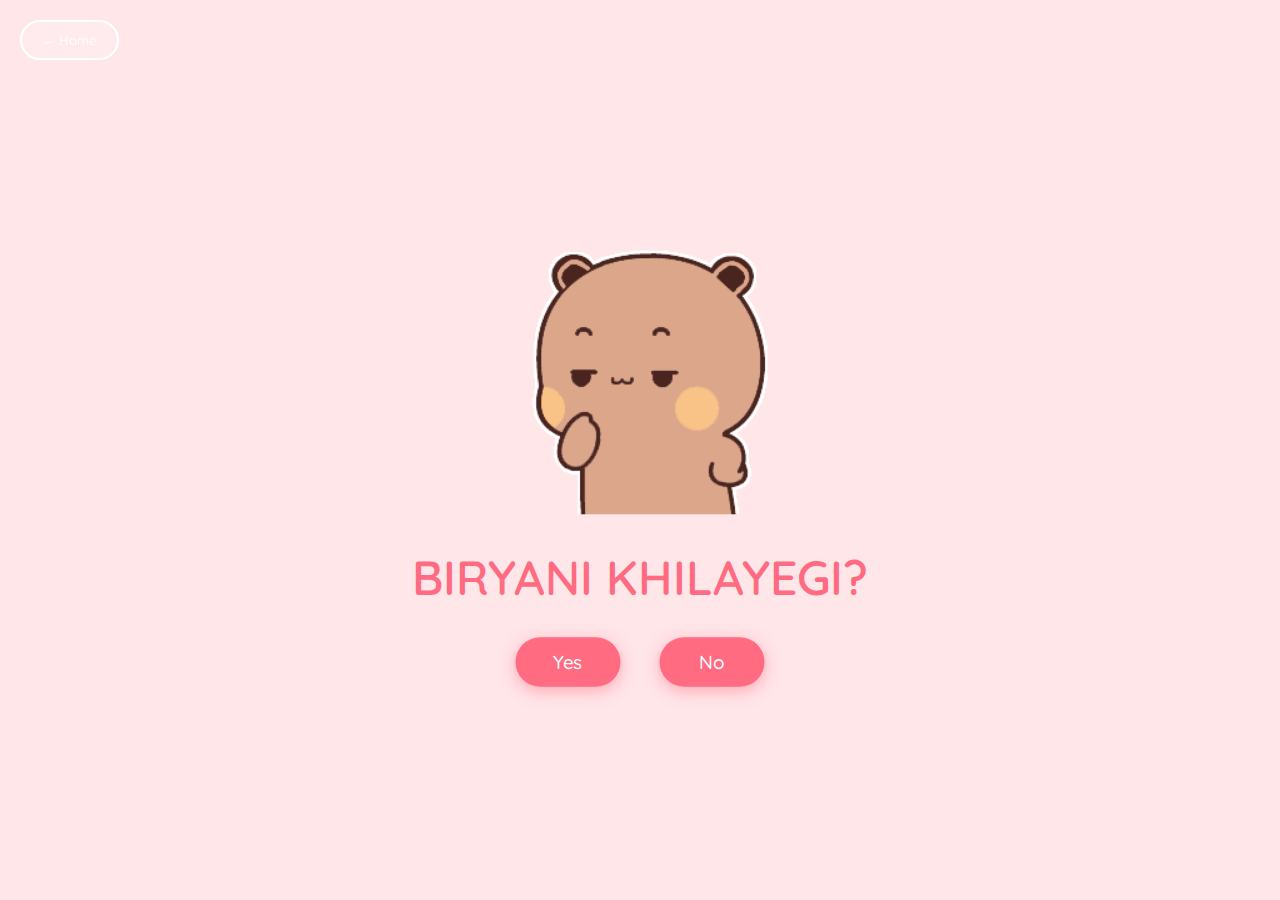
<file: index.html>
<!DOCTYPE html>
<html lang="en">
  <head>
    <meta charset="UTF-8" />
    <meta name="viewport" content="width=device-width, initial-scale=1.0" />
    <link rel="preconnect" href="https://fonts.googleapis.com" />
    <link rel="preconnect" href="https://fonts.gstatic.com" crossorigin />
    <link
      href="https://fonts.googleapis.com/css2?family=Quicksand:wght@300..700&display=swap"
      rel="stylesheet" />
    <link rel="stylesheet" href="valentine.css" />
    <title>BIRYANI KHILAYEGI</title>
</head>
<body>

<!-- Home Navigation -->
<div style="position: absolute; top: 20px; left: 20px; z-index: 1000;">
    <button onclick="window.location.href='index-landing.html'" 
            style="background: rgba(255,255,255,0.2); border: 2px solid white; border-radius: 50px; padding: 10px 20px; color: white; cursor: pointer; font-family: inherit; backdrop-filter: blur(10px);">
        ← Home
    </button>
</div>

<div class="question-container container">
<img src="assets/2.gif" alt="Question GIF" class="local-gif">
  <h2 class="question">BIRYANI KHILAYEGI?</h2>
  <div class="button-container">
    <button class="yes-btn btn js-yes-btn">Yes</button>
    <button class="no-btn btn js-no-btn">No</button>
  </div>
</div>

<div class="result-container container">
  <img src="assets/1.gif" alt="GIF" class="result-gif">
  <h2>heheh pata hee tha😍!</h2>
</div>

<div class="cssload-main">
  <div class="cssload-heart">
    <span class="cssload-heartL"></span>
    <span class="cssload-heartR"></span>
    <span class="cssload-square"></span>
  </div>
  <div class="cssload-shadow"></div>
</div>

<script src="valentine.js"></script>

</body>
</html>
</file>
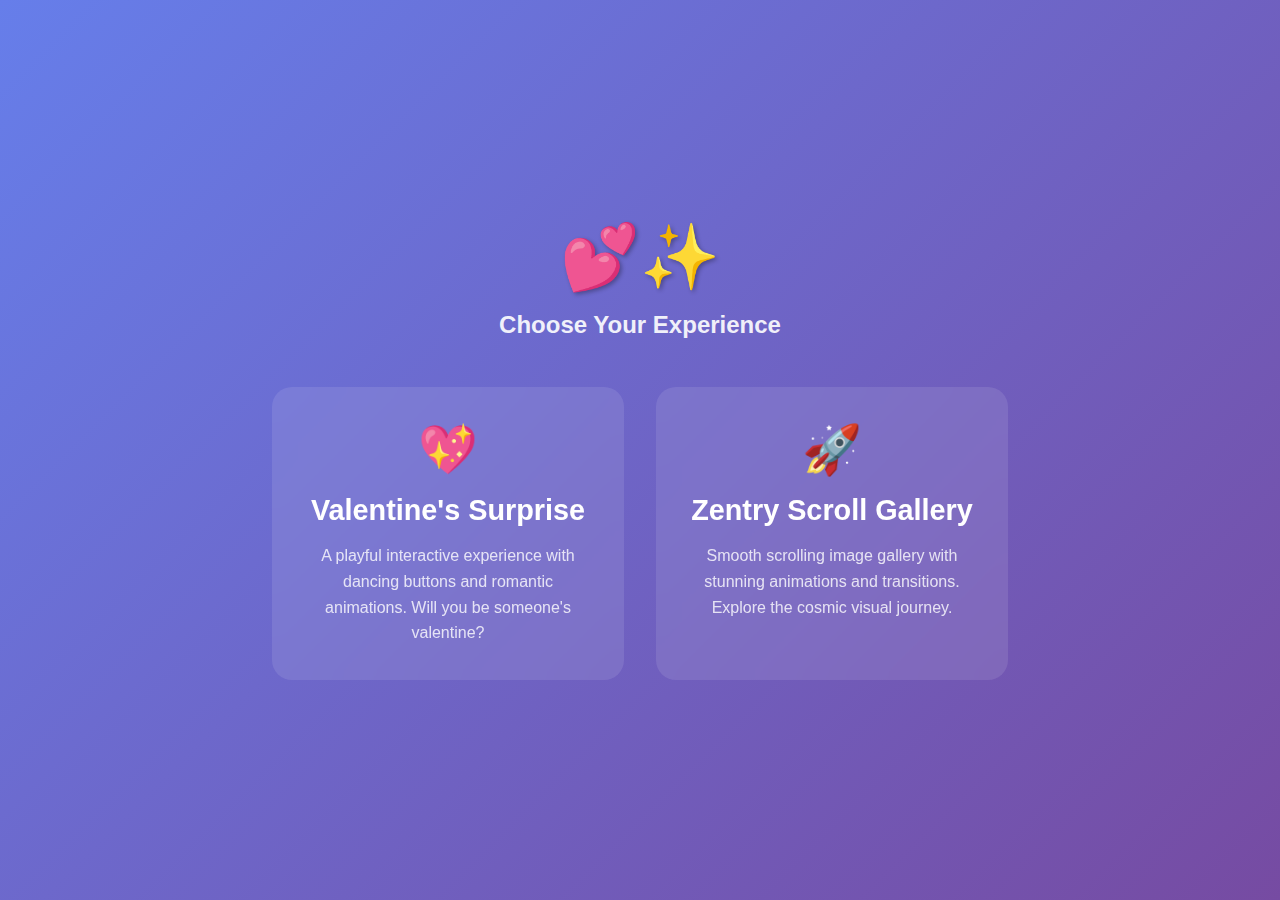
<file: index-landing.html>
<!DOCTYPE html>
<html lang="en">
<head>
    <meta charset="UTF-8">
    <meta name="viewport" content="width=device-width, initial-scale=1.0">
    <title>Interactive Experience</title>
    <style>
        * {
            margin: 0;
            padding: 0;
            box-sizing: border-box;
        }
        
        body {
            font-family: 'Segoe UI', Tahoma, Geneva, Verdana, sans-serif;
            background: linear-gradient(135deg, #667eea 0%, #764ba2 100%);
            min-height: 100vh;
            display: flex;
            justify-content: center;
            align-items: center;
            color: white;
        }
        
        .landing-container {
            text-align: center;
            max-width: 800px;
            padding: 2rem;
        }
        
        .logo {
            font-size: 4rem;
            margin-bottom: 1rem;
            text-shadow: 2px 2px 4px rgba(0,0,0,0.3);
        }
        
        .tagline {
            font-size: 1.5rem;
            margin-bottom: 3rem;
            opacity: 0.9;
        }
        
        .pages-grid {
            display: grid;
            grid-template-columns: 1fr 1fr;
            gap: 2rem;
            margin-top: 2rem;
        }
        
        .page-card {
            background: rgba(255, 255, 255, 0.1);
            backdrop-filter: blur(10px);
            border-radius: 20px;
            padding: 2rem;
            transition: all 0.3s ease;
            cursor: pointer;
            border: 2px solid transparent;
        }
        
        .page-card:hover {
            transform: translateY(-10px);
            background: rgba(255, 255, 255, 0.2);
            border-color: rgba(255, 255, 255, 0.3);
        }
        
        .page-icon {
            font-size: 3rem;
            margin-bottom: 1rem;
        }
        
        .page-title {
            font-size: 1.8rem;
            margin-bottom: 1rem;
        }
        
        .page-description {
            font-size: 1rem;
            opacity: 0.8;
            line-height: 1.6;
        }
        
        @media (max-width: 768px) {
            .pages-grid {
                grid-template-columns: 1fr;
            }
            
            .logo {
                font-size: 2.5rem;
            }
        }
    </style>
</head>
<body>
    <div class="landing-container">
        <div class="logo">💕✨</div>
        <h1 class="tagline">Choose Your Experience</h1>
        
        <div class="pages-grid">
            <div class="page-card" onclick="window.location.href='valentine.html'">
                <div class="page-icon">💖</div>
                <h2 class="page-title">Valentine's Surprise</h2>
                <p class="page-description">A playful interactive experience with dancing buttons and romantic animations. Will you be someone's valentine?</p>
            </div>
            
            <div class="page-card" onclick="window.location.href='index.html'">
                <div class="page-icon">🚀</div>
                <h2 class="page-title">Zentry Scroll Gallery</h2>
                <p class="page-description">Smooth scrolling image gallery with stunning animations and transitions. Explore the cosmic visual journey.</p>
            </div>
        </div>
    </div>
</body>
</html>
</file>
<file: valentine.css>
* {
  padding: 0;
  margin: 0;
  box-sizing: border-box;
}
body {
  display: grid;
  justify-content: center;
  align-items: center;
  background-color: #ffe6e9;
  font-family: "Quicksand", sans-serif;
  min-height: 100vh;
  transition: opacity 1s ease-out;
}
.container {
  position: absolute;
  top: 50%;
  left: 50%;
  transform: translate(-50%, -50%);
  -o-transform: translate(-50%, -50%);
  -ms-transform: translate(-50%, -50%);
  -webkit-transform: translate(-50%, -50%);
  -moz-transform: translate(-100%, -50%);
  transition: 0.2s;
}

.container {
  position: absolute;
  top: 50%;
  left: 50%;
  transform: translate(-50%, -50%);
  text-align: center;
  transition: 0.2s;
}

.question-container {
  /* Inherits from .container */
  width: 100%;
  max-width: 500px;
}
.local-gif {
  width: 100%;
  max-width: 300px;
  border-radius: 10px;
  display: block;
  margin: 0 auto 2rem auto;
  pointer-events: none;
}

.question {
  font-size: 3rem;
  margin-bottom: 2rem;
  text-align: center;
  color: #ff6b81;
  font-weight: 600;
}
.button-container {
  display: flex;
  justify-content: center;
  gap: 1.5rem;
  margin: 0 auto;
  width: fit-content;
}
.btn {
  position: relative;
  border: none;
  border-radius: 50px;
  padding: 12px 25px;
  font-family: "Quicksand", sans-serif;
  font-size: 18px;
  cursor: pointer;
  transition: all 0.3s ease;
  background-color: #ff6b81;
  color: white;
  transform: scale(1.05);
  box-shadow: 0px 4px 15px rgba(255, 107, 129, 0.5);
  min-width: 100px;
  font-weight: 500;
}
.btn:hover {
  background-color: #ffa4b1;
  transform: scale(1.1);
  box-shadow: 0px 6px 20px rgba(255, 107, 129, 0.7);
  text-shadow: 1px 1px 5px rgba(255, 182, 193, 0.8);
}

.yes-btn, .no-btn {
  position: relative;
  margin: 0 10px;
}

.result-container {
  display: none;
  /* Inherits from .container */
  width: 100%;
  max-width: 500px;
}
.result-gif {
  border-radius: 10px;
  margin: 0 auto 2rem auto;
  display: block;
  max-width: 300px;
  width: 100%;
  height: auto;
  box-shadow: 0 4px 15px rgba(255, 107, 129, 0.3);
}
.result-container h2 {
  font-size: 2.5rem;
  text-align: center;
  margin: 0 auto;
  color: #ff6b81;
  font-weight: 600;
}

/* heart loader */
.cssload-main {
  display: none;
  position: absolute;
  content: "";
  top: 17%;
  left: 50%;
  margin: 200px auto 0 auto;
  transform: translate(-100%, -50%);
  -o-transform: translate(-100%, -240%);
  -ms-transform: translate(-100%, -240%);
  -webkit-transform: translate(-100%, -240%);
  -moz-transform: translate(-100%, -240%);
}

.cssload-main * {
  font-size: 62px;
}

.cssload-heart {
  animation: cssload-heart 2.88s cubic-bezier(0.75, 0, 0.5, 1) infinite normal;
  -o-animation: cssload-heart 2.88s cubic-bezier(0.75, 0, 0.5, 1) infinite
    normal;
  -ms-animation: cssload-heart 2.88s cubic-bezier(0.75, 0, 0.5, 1) infinite
    normal;
  -webkit-animation: cssload-heart 2.88s cubic-bezier(0.75, 0, 0.5, 1) infinite
    normal;
  -moz-animation: cssload-heart 2.88s cubic-bezier(0.75, 0, 0.5, 1) infinite
    normal;
  top: 50%;
  content: "";
  left: 50%;
  position: absolute;
}

.cssload-heartL {
  width: 1em;
  height: 1em;
  border: 1px solid #ff0000;
  background-color: #ff0000;
  content: "";
  position: absolute;
  display: block;
  border-radius: 100%;
  animation: cssload-heartL 2.88s cubic-bezier(0.75, 0, 0.5, 1) infinite normal;
  -o-animation: cssload-heartL 2.88s cubic-bezier(0.75, 0, 0.5, 1) infinite
    normal;
  -ms-animation: cssload-heartL 2.88s cubic-bezier(0.75, 0, 0.5, 1) infinite
    normal;
  -webkit-animation: cssload-heartL 2.88s cubic-bezier(0.75, 0, 0.5, 1) infinite
    normal;
  -moz-animation: cssload-heartL 2.88s cubic-bezier(0.75, 0, 0.5, 1) infinite
    normal;
  transform: translate(-28px, -27px);
  -o-transform: translate(-28px, -27px);
  -ms-transform: translate(-28px, -27px);
  -webkit-transform: translate(-28px, -27px);
  -moz-transform: translate(-28px, -27px);
}

.cssload-heartR {
  width: 1em;
  height: 1em;
  border: 1px solid #ff0000;
  background-color: #ff0000;
  content: "";
  position: absolute;
  display: block;
  border-radius: 100%;
  transform: translate(28px, -27px);
  -o-transform: translate(28px, -27px);
  -ms-transform: translate(28px, -27px);
  -webkit-transform: translate(28px, -27px);
  -moz-transform: translate(28px, -27px);
  animation: cssload-heartR 2.88s cubic-bezier(0.75, 0, 0.5, 1) infinite normal;
  -o-animation: cssload-heartR 2.88s cubic-bezier(0.75, 0, 0.5, 1) infinite
    normal;
  -ms-animation: cssload-heartR 2.88s cubic-bezier(0.75, 0, 0.5, 1) infinite
    normal;
  -webkit-animation: cssload-heartR 2.88s cubic-bezier(0.75, 0, 0.5, 1) infinite
    normal;
  -moz-animation: cssload-heartR 2.88s cubic-bezier(0.75, 0, 0.5, 1) infinite
    normal;
}

.cssload-square {
  width: 1em;
  height: 1em;
  border: 1px solid #ff0000;
  background-color: #ff0000;
  position: relative;
  display: block;
  content: "";
  transform: scale(1) rotate(-45deg);
  -o-transform: scale(1) rotate(-45deg);
  -ms-transform: scale(1) rotate(-45deg);
  -webkit-transform: scale(1) rotate(-45deg);
  -moz-transform: scale(1) rotate(-45deg);
  animation: cssload-square 2.88s cubic-bezier(0.75, 0, 0.5, 1) infinite normal;
  -o-animation: cssload-square 2.88s cubic-bezier(0.75, 0, 0.5, 1) infinite
    normal;
  -ms-animation: cssload-square 2.88s cubic-bezier(0.75, 0, 0.5, 1) infinite
    normal;
  -webkit-animation: cssload-square 2.88s cubic-bezier(0.75, 0, 0.5, 1) infinite
    normal;
  -moz-animation: cssload-square 2.88s cubic-bezier(0.75, 0, 0.5, 1) infinite
    normal;
}

.cssload-shadow {
  top: 97px;
  left: 50%;
  content: "";
  position: relative;
  display: block;
  bottom: -0.5em;
  width: 1em;
  height: 0.24em;
  background-color: rgb(215, 215, 215);
  border: 1px solid rgb(215, 215, 215);
  border-radius: 50%;
  animation: cssload-shadow 2.88s cubic-bezier(0.75, 0, 0.5, 1) infinite normal;
  -o-animation: cssload-shadow 2.88s cubic-bezier(0.75, 0, 0.5, 1) infinite
    normal;
  -ms-animation: cssload-shadow 2.88s cubic-bezier(0.75, 0, 0.5, 1) infinite
    normal;
  -webkit-animation: cssload-shadow 2.88s cubic-bezier(0.75, 0, 0.5, 1) infinite
    normal;
  -moz-animation: cssload-shadow 2.88s cubic-bezier(0.75, 0, 0.5, 1) infinite
    normal;
}

@keyframes cssload-square {
  50% {
    border-radius: 100%;
    transform: scale(0.5) rotate(-45deg);
  }
  100% {
    transform: scale(1) rotate(-45deg);
  }
}

@-o-keyframes cssload-square {
  50% {
    border-radius: 100%;
    -o-transform: scale(0.5) rotate(-45deg);
  }
  100% {
    -o-transform: scale(1) rotate(-45deg);
  }
}

@-ms-keyframes cssload-square {
  50% {
    border-radius: 100%;
    -ms-transform: scale(0.5) rotate(-45deg);
  }
  100% {
    -ms-transform: scale(1) rotate(-45deg);
  }
}

@-webkit-keyframes cssload-square {
  50% {
    border-radius: 100%;
    -webkit-transform: scale(0.5) rotate(-45deg);
  }
  100% {
    -webkit-transform: scale(1) rotate(-45deg);
  }
}

@-moz-keyframes cssload-square {
  50% {
    border-radius: 100%;
    -moz-transform: scale(0.5) rotate(-45deg);
  }
  100% {
    -moz-transform: scale(1) rotate(-45deg);
  }
}

@keyframes cssload-heart {
  50% {
    transform: rotate(360deg);
  }
  100% {
    transform: rotate(720deg);
  }
}

@-o-keyframes cssload-heart {
  50% {
    -o-transform: rotate(360deg);
  }
  100% {
    -o-transform: rotate(720deg);
  }
}

@-ms-keyframes cssload-heart {
  50% {
    -ms-transform: rotate(360deg);
  }
  100% {
    -ms-transform: rotate(720deg);
  }
}

@-webkit-keyframes cssload-heart {
  50% {
    -webkit-transform: rotate(360deg);
  }
  100% {
    -webkit-transform: rotate(720deg);
  }
}

@-moz-keyframes cssload-heart {
  50% {
    -moz-transform: rotate(360deg);
  }
  100% {
    -moz-transform: rotate(720deg);
  }
}

@keyframes cssload-heartL {
  60% {
    transform: scale(0.4);
  }
}

@-o-keyframes cssload-heartL {
  60% {
    -o-transform: scale(0.4);
  }
}

@-ms-keyframes cssload-heartL {
  60% {
    -ms-transform: scale(0.4);
  }
}

@-webkit-keyframes cssload-heartL {
  60% {
    -webkit-transform: scale(0.4);
  }
}

@-moz-keyframes cssload-heartL {
  60% {
    -moz-transform: scale(0.4);
  }
}

@keyframes cssload-heartR {
  40% {
    transform: scale(0.4);
  }
}

@-o-keyframes cssload-heartR {
  40% {
    -o-transform: scale(0.4);
  }
}

@-ms-keyframes cssload-heartR {
  40% {
    -ms-transform: scale(0.4);
  }
}

@-webkit-keyframes cssload-heartR {
  40% {
    -webkit-transform: scale(0.4);
  }
}

@-moz-keyframes cssload-heartR {
  40% {
    -moz-transform: scale(0.4);
  }
}

@keyframes cssload-shadow {
  50% {
    transform: scale(0.5);
    border-color: rgb(228, 228, 228);
  }
}

@-o-keyframes cssload-shadow {
  50% {
    -o-transform: scale(0.5);
    border-color: rgb(228, 228, 228);
  }
}

@-ms-keyframes cssload-shadow {
  50% {
    -ms-transform: scale(0.5);
    border-color: rgb(228, 228, 228);
  }
}

@-webkit-keyframes cssload-shadow {
  50% {
    -webkit-transform: scale(0.5);
    border-color: rgb(228, 228, 228);
  }
}

@-moz-keyframes cssload-shadow {
  50% {
    -moz-transform: scale(0.5);
    border-color: rgb(228, 228, 228);
  }
}
</file>
